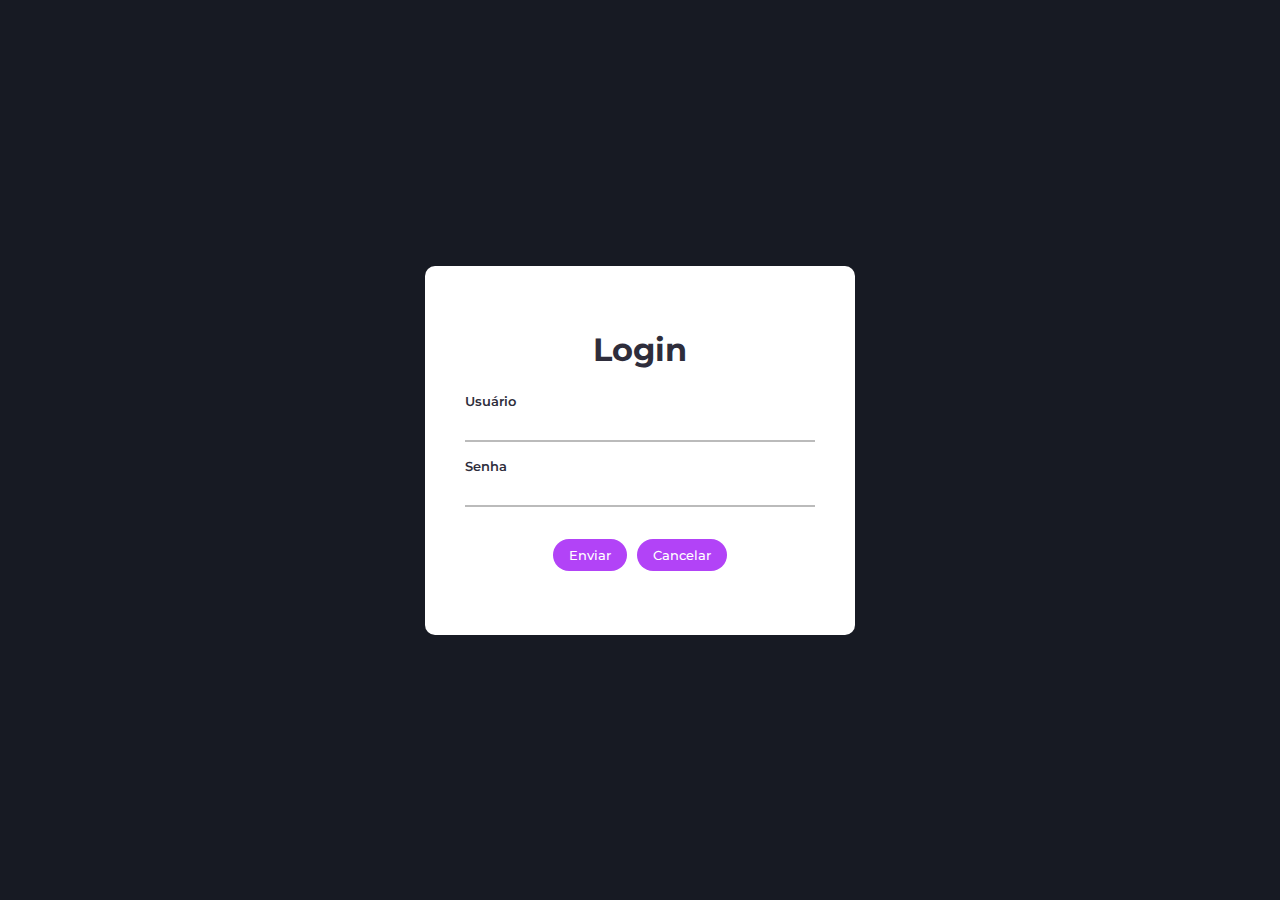
<file: index.html>
<!DOCTYPE html>
<html lang="pt-br">
<head>
    <meta charset="UTF-8">
    <meta http-equiv="X-UA-Compatible" content="IE=edge">
    <meta name="viewport" content="width=device-width, initial-scale=1.0">
    <title>Formulário simples ADS 4° semestre</title>
    <link rel="stylesheet" href="./index.css">
</head>
<body>
    <div class="container">
        <h1>Login</h1>
        <form action="./bem-vindo.html">
            <label for="user">Usuário</label>
            <input type="text" maxlength="12" name="user" id="user">
            <label for="user-password">Senha</label>
            <input type="password" maxlength="8" id="user-password">
            <div class="btn">
                <button type="submit" id="send">Enviar</button>
                <button type="button" id="cancel">Cancelar</button>
            </div>
        </form>
    </div>
    <script src="./index.js"></script>
</body>
</html>
</file>
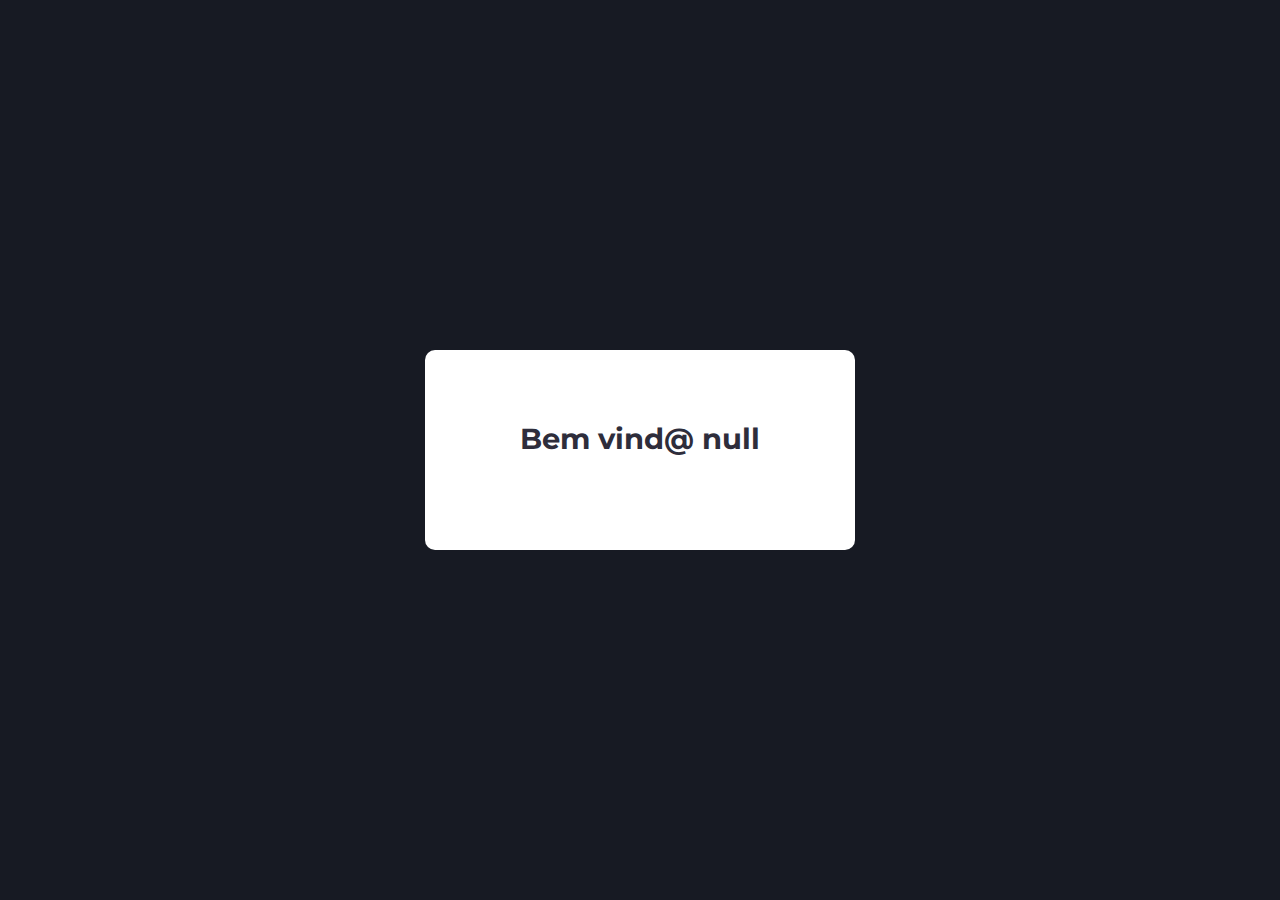
<file: bem-vindo.html>
<!DOCTYPE html>
<html lang="en">
<head>
    <meta charset="UTF-8">
    <meta http-equiv="X-UA-Compatible" content="IE=edge">
    <meta name="viewport" content="width=device-width, initial-scale=1.0">
    <title>Bem vindo</title>
    <link rel="stylesheet" href="./index.css">
</head>
<body>
    <div class="container-bv">
        <h1 class="bv"></h1>
    </div>
    <script src="./bem-vindo.js"></script>
</body>
</html>
</file>
<file: index.css>
@import url('https://fonts.googleapis.com/css2?family=Montserrat:wght@400;500;600;700&display=swap');

*{
    padding: 0;
    box-sizing: border-box;
    font-family: 'Montserrat', sans-serif;
    margin: 0;
}

body{
    background-color: #171A23;
    height: 100vh;
    width: 100%;
    display: flex;
    align-items: center;
    justify-content: center;
}

.container{
    background-color: #fff;
    width: 430px;
    padding: 4rem 2.5rem;
    border-radius: 10px;
}

h1{
    text-align: center;
    color: #2E2D3B;
    font-weight: bold;
    margin-bottom: 1.5rem;
}

label{
    display: block;
    font-size: 13px;
    font-weight: 600;
    color: #2E2D3B;
}

input{
    width: 100%;
    border: none;
    outline: none;
    border-bottom: 2px solid #bbb;
    padding: 8px;
    font-weight: 600;
    color: #171A23;
    font-size: 12.5px;
    
}

input[type='text']{
    margin-bottom: 1rem;
}

input:focus{
    transition: border 0.2s linear;
    border-bottom: 2px solid #646280;
}

.btn{
    margin-top: 2rem;
    display: flex;
    justify-content: center;
}

button[type='button']{
    margin-left: 10px;
}

button{
    background-color: #B243F7;
    color: #fff;
    font-weight: 500;
    font-size: 13px;
    border: none;
    padding: 8px 1rem;
    cursor: pointer;
    border-radius: 1.5rem;
}

.container-bv{
    background-color: #fff;
    border-radius: 10px;
    width: 430px;
    height: 200px;
    display: flex;
    justify-content: center;
    align-items: center;
}

.bv{
    font-size: 1.8rem;
    padding: 2rem;
}

@media (max-width: 500px) {
    .container, .container-bv{
        width: 85%;
    }
}
</file>
